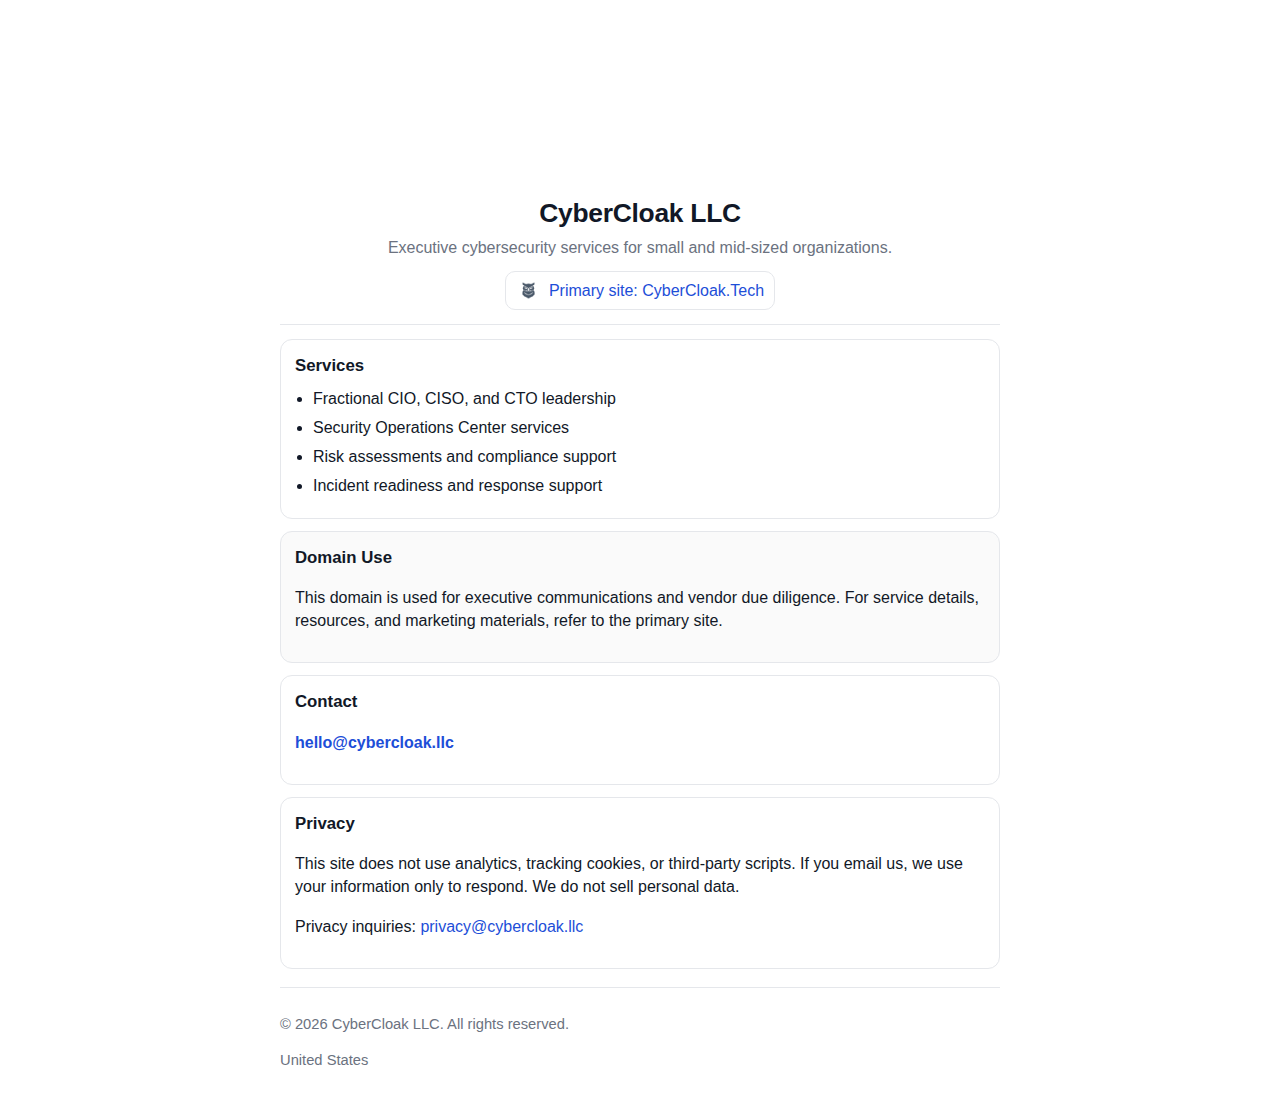
<file: index.html>
<!DOCTYPE html>
<html lang="en">
<head>
  <meta charset="utf-8" />
  <meta name="viewport" content="width=device-width, initial-scale=1" />

  <title>CyberCloak LLC | Executive Cybersecurity Services</title>
  <meta name="description" content="CyberCloak LLC provides executive cybersecurity services, fractional leadership, and risk support for small and mid-sized organizations." />
  <link rel="canonical" href="https://cybercloak.llc/" />

  <meta property="og:title" content="CyberCloak LLC" />
  <meta property="og:description" content="Executive cybersecurity services for small and mid-sized organizations." />
  <meta property="og:type" content="website" />
  <meta property="og:url" content="https://cybercloak.llc/" />

  <link rel="stylesheet" href="styles.css" />
</head>

<body>
  <div class="wrap">
    <header class="header">
      <div class="brand">
        <svg>…</svg>
        <h1>CyberCloak LLC</h1>
        <p class="tagline">Executive cybersecurity services for small and mid-sized organizations.</p>
      </div>

      <div class="meta">
        <a class="primary-badge" href="https://www.cybercloak.tech" rel="noopener">
          <img src="owl2.png" alt="" width="25" height="25" />
          <span>Primary site: CyberCloak.Tech</span>
        </a>
      </div>
    </header>

    <main>
      <section class="panel">
        <h2>Services</h2>
        <ul>
          <li>Fractional CIO, CISO, and CTO leadership</li>
          <li>Security Operations Center services</li>
          <li>Risk assessments and compliance support</li>
          <li>Incident readiness and response support</li>
        </ul>
      </section>

      <section class="panel subtle">
        <h2>Domain Use</h2>
        <p>
          This domain is used for executive communications and vendor due diligence.
          For service details, resources, and marketing materials, refer to the primary site.
        </p>
      </section>

      <section class="panel">
        <h2>Contact</h2>
        <p class="contact">
          <a href="mailto:hello@cybercloak.llc">hello@cybercloak.llc</a>
        </p>
      </section>

      <section class="panel" id="privacy">
        <h2>Privacy</h2>
        <p>
          This site does not use analytics, tracking cookies, or third-party scripts.
          If you email us, we use your information only to respond. We do not sell personal data.
        </p>
        <p>
          Privacy inquiries:
          <a href="mailto:privacy@cybercloak.llc">privacy@cybercloak.llc</a>
        </p>
      </section>
    </main>

    <footer class="footer">
      <p>© 2026 CyberCloak LLC. All rights reserved.</p>
      <p>United States</p>
    </footer>
  </div>
</body>
</html>
</file>
<file: styles.css>
:root{
  --bg:#ffffff;
  --ink:#111827;
  --muted:#6b7280;
  --line:#e5e7eb;
  --panel:#fafafa;
  --link:#1d4ed8; /* keep link-only accent */
}

*{ box-sizing:border-box; }

html,body{
  margin:0;
  padding:0;
  background:var(--bg);
  color:var(--ink);
  font-family:-apple-system,BlinkMacSystemFont,"Segoe UI",Roboto,Lato,Helvetica,Arial,sans-serif;
  font-size:16px;
  line-height:1.45;
}

body{ padding:18px; }

.wrap{
  max-width:720px;
  margin:0 auto;
}

.header{
  padding:10px 0 14px 0;
  border-bottom:1px solid var(--line);
  margin-bottom:14px;
  text-align:center;
}

h1{
  font-size:1.65rem;
  margin:0 0 4px 0;
  font-weight:650;
  letter-spacing:-0.01em;
}

.tagline{
  margin:0;
  color:var(--muted);
}

.brand svg{
  display:block;
  margin:0 auto 6px auto;
}

.meta{
  margin-top:10px;
}

a{
  color:var(--link);
  text-decoration:none;
}

a:hover,a:focus{ text-decoration:underline; }

.panel{
  border:1px solid var(--line);
  background:#fff;
  border-radius:12px;
  padding:14px;
  margin:12px 0;
}

.panel.subtle{
  background:var(--panel);
}

h2{
  font-size:1.05rem;
  margin:0 0 8px 0;
  font-weight:650;
}

ul{
  margin:0;
  padding-left:18px;
}

li{ margin:0 0 6px 0; }

.contact a{
  font-weight:600;
}

.footer{
  margin-top:18px;
  padding-top:12px;
  border-top:1px solid var(--line);
  color:var(--muted);
  font-size:0.92rem;
}

@media (min-width:768px){
  body{ padding:28px; }
  .meta{ margin-top:12px; }
}
.visually-hidden {
  position: absolute;
  width: 1px;
  height: 1px;
  padding: 0;
  overflow: hidden;
  clip: rect(0, 0, 0, 0);
  white-space: nowrap;
  border: 0;
}

.primary-badge{
  display:inline-flex;
  align-items:center;
  gap:8px;
  padding:6px 10px;
  border:1px solid var(--line);
  border-radius:10px;
  background:#fff;
  color:var(--link);
  text-decoration:none;
}

.primary-badge:hover,
.primary-badge:focus{
  text-decoration:underline;
}
</file>
